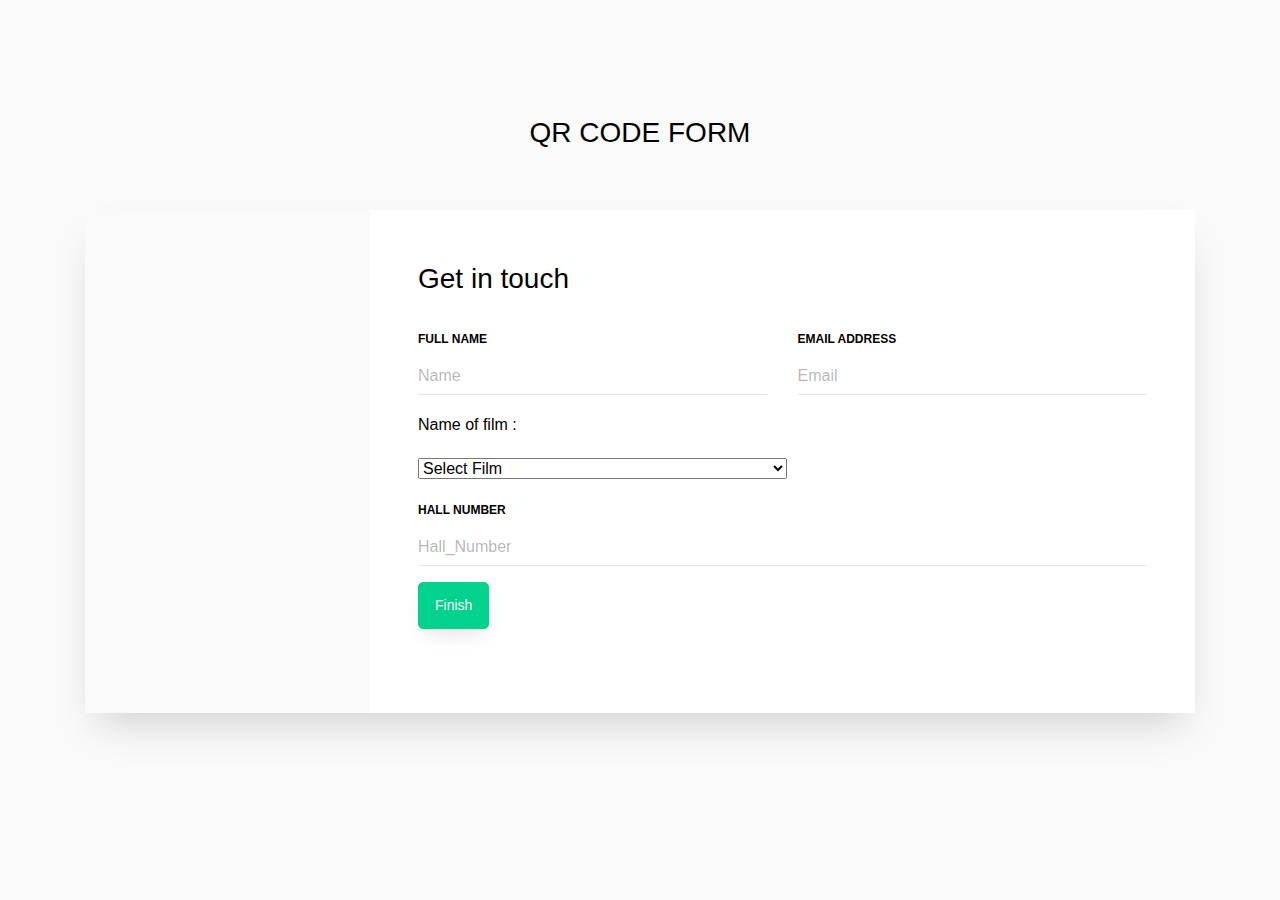
<file: form-data-to-qr-code-main/index.html>
<!doctype html>
<html lang="en">

<head>
	<title>QR Code Form</title>
	<meta charset="utf-8">
	<meta name="viewport" content="width=device-width, initial-scale=1, shrink-to-fit=no">

	<link href='https://fonts.googleapis.com/css?family=Roboto:400,100,300,700' rel='stylesheet' type='text/css'>

	<link rel="stylesheet" href="https://stackpath.bootstrapcdn.com/font-awesome/4.7.0/css/font-awesome.min.css">

	<link rel="stylesheet" href="css/style.css">
	<link rel="icon" type="image/x-icon" href="images/qr_x1uaql5hu43a.svg">

</head>

<body>
	<section class="ftco-section">
		<div class="container">
			<div class="row justify-content-center">
				<div class="col-md-6 text-center mb-5">
					<h2 class="heading-section">QR CODE FORM </h2>
				</div>
			</div>
			<div class="row justify-content-center">
				<div class="col-md-12">
					<div class="wrapper">

						<div class="row">
							<div class="col-md-3">
								<div id="qrcode" class="mt-5 text-center">

								</div>
							</div>
							<div class="col-md-9">
								<div class="row no-gutters">
									<div class="col-lg-12 col-md-12 order-md-last d-flex align-items-stretch">
										<div class="contact-wrap w-100 p-md-5 p-4">
											<h3 class="mb-4" style="font-family:'Gill Sans', 'Gill Sans MT', Calibri, 'Trebuchet MS', sans-serif;">Get in touch</h3>
											<div id="form-message-warning" class="mb-4"></div>
											<div id="form-message-success" class="mb-4">
												Your message was sent, thank you!
											</div>
											<form method="POST" id="contactForm" name="contactForm" class="contactForm">
												<div class="row">
													<div class="col-md-6">
														<div class="form-group">
															<label class="label" for="name" style="font-family:'Gill Sans', 'Gill Sans MT', Calibri, 'Trebuchet MS', sans-serif;">Full Name</label>
															<input type="text" class="form-control" name="name"
																id="name" placeholder="Name">
														</div>
													</div>
													<div class="col-md-6">
														<div class="form-group">
															<label class="label" for="email" style="font-family:'Gill Sans', 'Gill Sans MT', Calibri, 'Trebuchet MS', sans-serif">Email Address</label>
															<input type="email" class="form-control" name="email"
																id="email" placeholder="Email">
														</div>
													</div>
													<div class="col-md-12">
														<label for="Movie_Name" class="form-group" style="font-family: 'Gill Sans', 'Gill Sans MT', Calibri, 'Trebuchet MS', sans-serif; color: black;" >Name of film : </label>
														<br>
														<select name="exampleInputtypeofcin" id="Movie_Name" class="form-group" style="font-family:'Gill Sans', 'Gill Sans MT', Calibri, 'Trebuchet MS', sans-serif;">
															<option value="" disabled selected >Select Film</option>
															<optgroup label="English movies">
																<option value="Avatar: The Way of Water">Avatar: The Way of Water</option>
																<option value="The Woman King">The Woman King</option>
																<option value="Violent Night">Violent Night</option>
																<option value="Savage Salvation">Savage Salvation</option>
																<option value="Black Adam">Black Adam</option>
																<option value="Nikki & Nora: Sister Sleuths">Nikki & Nora: Sister Sleuths</option>
																<option value="Agatha">Agatha</option>
																<option value="Overdose">Overdose</option>
																<option value="The Curse of La Patasola">The Curse of La Patasola</option>
															</optgroup>

															<optgroup label="Arabic movies">
																<option value="Love you (بحبك)">Love you (بحبك)</option>
																<option value="Spider (العنكبوت)">Spider (العنكبوت)</option>
																<option value="their uncle (عمهم)">their uncle (عمهم)</option>
																<option value="Fourth man (الرجل الرابع)">Fourth man (الرجل الرابع)</option>
																<option value="Kira and the jinn (كيره والجن)">Kira and the jinn (كيره والجن)</option>
																<option value="The light of my eyes movie (نور عيني)">The light of my eyes movie (نور عيني)</option>
																<option value="Another one (واحد تاني)">Another one (واحد تاني)</option>
																<option value="Mazinger plan (خطة مازنجر)">Mazinger plan (خطة مازنجر)</option>
																<option value="Open invitation (الدعوة عامة)">Open invitation (الدعوة عامة)</option>
															</optgroup>

															<optgroup label="Anime movies">
																<option value="Lyle, Lyle, Crocodile">Lyle, Lyle, Crocodile</option>
																<option value="The Amazing Maurice">The Amazing Maurice</option>
																<option value="Guillermo del Toro's Pinocchio">Guillermo del Toro's Pinocchio</option>
																<option value="Brave">Brave</option>
																<option value="Night at the Museum: Kahmunrah Rises Again">Night at the Museum: Kahmunrah Rises Again</option>
																<option value="Howl's Moving Castle">Howl's Moving Castle</option>
																<option value="Detective Conan: The Bride of Halloween">Detective Conan: The Bride of Halloween</option>
																<option value="Encanto">Encanto</option>
																<option value="Finnick">Finnick</option>
															</optgroup>
														</select>
													</div>
													<div class="col-md-12">
														<div class="form-group">
															<label class="label" for="Hall_Number" style="font-family:'Gill Sans', 'Gill Sans MT', Calibri, 'Trebuchet MS', sans-serif;">Hall Number</label>
															<input type="text" class="form-control" name="Hall_Number"
																id="Hall_Number" placeholder="Hall_Number">
														</div>
													</div>
													<div class="col-md-12">
														<div class="form-group">
															<input type="submit" value="Finish"
																class="btn btn-primary" onclick="generateqr()">
															<div class="submitting"></div>
														</div>
													</div>
												</div>
											</form>
										</div>
									</div>
								</div>
								
						</div>
					</div>
				</div>
			</div>
		</div>


		</div>

		</div>
		</div>
		</div>
	</section>


	<script src="js/jquery.min.js"></script>
	<script src="js/popper.js"></script>
	<script src="js/bootstrap.min.js"></script>
	<script src="js/jquery.validate.min.js"></script>
	<script src="js/main.js"></script>

	<script>

		function generateqr() {
			var name = document.getElementById('name').value;
			var email = document.getElementById('email').value;
			var Movie_Name = document.getElementById('Movie_Name').value;
			var Hall_Number = document.getElementById('Hall_Number').value;

			console.log('Name: ' + name + " " + email + " " + Movie_Name + " " + Hall_Number);

			var url = "https://chart.googleapis.com/chart?cht=qr&chs=200x200&chl=Name:" +
			name + "%0a Email: " + email + " Movie_Name " + Movie_Name + " Hall_Number " + Hall_Number;

			var ifr = `<iframe src="${url}" height="200" width="200"></iframe>`;

			document.getElementById('qrcode').innerHTML = ifr;
		}

	</script>

</body>

</html>
</file>
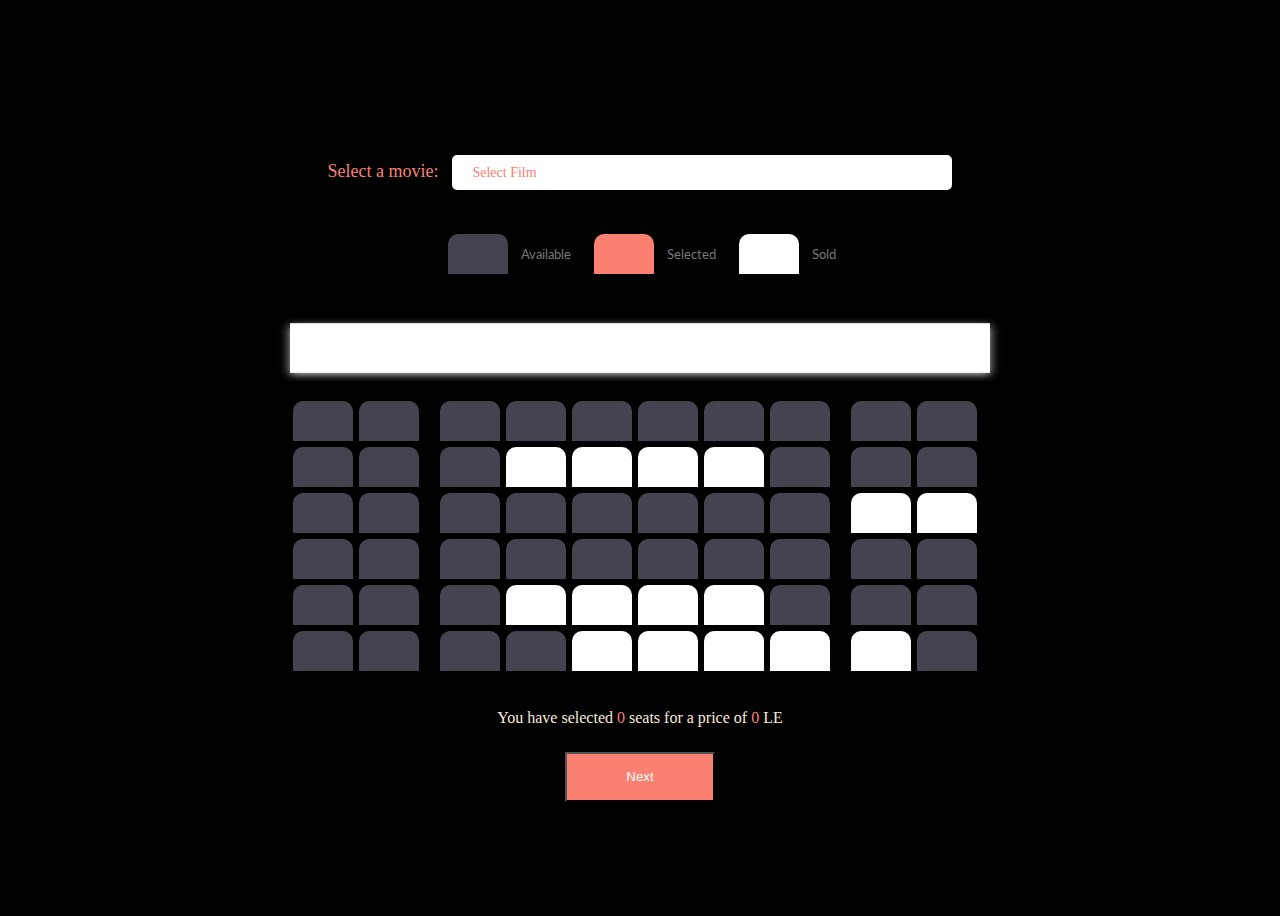
<file: seats.html>
<!DOCTYPE html>
<html lang="en">
  <head>
    <meta charset="UTF-8" />
    <meta http-equiv="X-UA-Compatible" content="IE=edge" />
    <meta name="viewport" content="width=device-width, initial-scale=1.0" />
    <link rel="stylesheet" href="seat.css" />
    <title>Movie Seat Booking</title>
    <link rel="icon" type="image/x-icon" href="icon/Image_icon/desk-chair_96892.png">
  </head>
  <body>
    <div class="movie-container">
      <label style="color: salmon; font-family: cursive; font-size: large;"> Select a movie:</label>
      <select id="movie" onclick="setMovieData()">
        <option value="" disabled selected>Select Film</option>
        <optgroup label="English movies">
            <option value="200 EGP">Avatar: The Way of Water</option>
            <option value="150 EGP">The Woman King</option>
            <option value="150 EGP">Violent Night</option>
            <option value="300 EGP">Savage Salvation</option>
            <option value="100 EGP">Black Adam</option>
            <option value="120 EGP">Nikki & Nora: Sister Sleuths</option>
            <option value="130 EGP">Agatha</option>
            <option value="170 EGP">Overdose</option>
            <option value="100 EGP">The Curse of La Patasola</option>
        </optgroup>

        <optgroup label="Arabic movies">
            <option value="300 EGP">Love you (بحبك)</option>
            <option value="160 EGP">Spider (العنكبوت)</option>
            <option value="200 EGP">their uncle (عمهم)</option>
            <option value="130 EGP">Fourth man (الرجل الرابع)</option>
            <option value="180 EGP">Kira and the jinn (كيره والجن)</option>
            <option value="240 EGP">The light of my eyes movie (نور عيني)</option>
            <option value="250 EGP">Another one (واحد تاني)</option>
            <option value="200 EGP">Mazinger plan (خطة مازنجر)</option>
            <option value="260 EGP">Open invitation (الدعوة عامة)</option>
        </optgroup>

        <optgroup label="Anime movies">
            <option value="200 EGP">Lyle, Lyle, Crocodile</option>
            <option value="250 EGP">The Amazing Maurice</option>
            <option value="240 EGP">Guillermo del Toro's Pinocchio</option>
            <option value="300 EGP">Brave</option>
            <option value="210 EGP">Night at the Museum: Kahmunrah Rises Again</option>
            <option value="220 EGP">Howl's Moving Castle</option>
            <option value="150 EGP">Detective Conan: The Bride of Halloween</option>
            <option value="170 EGP">Encanto</option>
            <option value="180 EGP">Finnick</option>
        </optgroup>
      </select>
    </div>

    <ul class="showcase">
        <li>
            <div class="seat"></div>
            <small>Available</small>
        </li>
        <li>
            <div class="seat selected"></div>
            <small>Selected</small>
        </li>    
        <li>
            <div class="seat occupied"></div>
            <small>Sold</small>
        </li>
    </ul>
    <div class="container">
        <div class="screen"></div>
        <div class="row">
            <div class="seat"></div>
            <div class="seat"></div>
            <div class="seat"></div>
            <div class="seat"></div>
            <div class="seat"></div>
            <div class="seat"></div>
            <div class="seat"></div>
            <div class="seat"></div>
            <div class="seat"></div>
            <div class="seat"></div>
        </div>
        <div class="row">
            <div class="seat"></div>
            <div class="seat"></div>
            <div class="seat"></div>
            <div class="seat occupied"></div>
            <div class="seat occupied"></div>
            <div class="seat occupied"></div>
            <div class="seat occupied"></div>
            <div class="seat"></div>
            <div class="seat"></div>
            <div class="seat"></div>
        </div>
        <div class="row">
            <div class="seat"></div>
            <div class="seat"></div>
            <div class="seat"></div>
            <div class="seat"></div>
            <div class="seat"></div>
            <div class="seat"></div>
            <div class="seat"></div>
            <div class="seat"></div>
            <div class="seat occupied"></div>
            <div class="seat occupied"></div>
        </div>
        <div class="row">
            <div class="seat"></div>
            <div class="seat"></div>
            <div class="seat"></div>
            <div class="seat"></div>
            <div class="seat"></div>
            <div class="seat"></div>
            <div class="seat"></div>
            <div class="seat"></div>
            <div class="seat"></div>
            <div class="seat"></div>
        </div>
        <div class="row">
            <div class="seat"></div>
            <div class="seat"></div>
            <div class="seat"></div>
            <div class="seat occupied"></div>
            <div class="seat occupied"></div>
            <div class="seat occupied"></div>
            <div class="seat occupied"></div>
            <div class="seat"></div>
            <div class="seat"></div>
            <div class="seat"></div>
        </div>
        <div class="row">
            <div class="seat"></div>
            <div class="seat"></div>
            <div class="seat"></div>
            <div class="seat"></div>
            <div class="seat occupied"></div>
            <div class="seat occupied"></div>
            <div class="seat occupied"></div>
            <div class="seat occupied"></div>
            <div class="seat occupied"></div>
            <div class="seat"></div>
        </div>
    </div>
    <p class="text">
        You have selected <span id="count">0</span> seats for a price of <span id="total">0</span> LE
    </p>
    <div class="buttonch">
        <button type="submit" class="btn btn-primary" style="background-color: salmon;position: relative; width: 150px; height: 50PX;"><a href="form-data-to-qr-code-main/index.html" target="_blank" style="color: white;">Next</a></button>
    </div>
    <script src="seats.js"></script>
  </body>
</html>
</file>
<file: seat.css>
@import url('https://fonts.googleapis.com/css?family=Lato&display=swap');

* {
  box-sizing: border-box;
}

body {
  background-color: black;
  display: flex;
  flex-direction: column;
  color: antiquewhite;
  align-items: center;
  justify-content: center;
  height: 100vh;
  font-family: 'Lato', 'sans-serif';
}

#movie{
    font-family: cursive;
    color: salmon;
}

.movie-container {
  margin: 20px 0;
  
}

.movie-container select {
  background-color: #fff;
  border: 0;
  border-radius: 5px;
  font-size: 14px;
  margin-left: 10px;
  padding: 10px 20px 10px 20px;
  -moz-appearance: none;
  -webkit-appearance: none;
  appearance: none;
  width: 500px;
}

.container {
  width: 700px;
  margin-bottom: 30px;
}

.seat {
  background-color: #444451;
  width: 60px;
  height: 40px;
  margin: 3px;
  border-top-left-radius: 10px;
  border-top-right-radius: 10px;
}

.seat.selected {
  background-color: salmon;
}

.seat.occupied {
  background-color: #fff;
}

.seat:nth-of-type(2) {
  margin-right: 18px;
}

.seat:nth-last-of-type(2) {
  margin-left: 18px;
}

.seat:not(.occupied):hover {
  cursor: pointer;
  transform: scale(1.2);
}

.showcase .seat:not(.occupied):hover {
  cursor: default;
  transform: scale(1);
}

.showcase {
  background-color: rgba(0, 0, 0, 0.1);
  padding: 5px 10px;
  border-radius: 5px;
  color: #777;
  list-style-type: none;
  display: flex;
  justify-content: space-between;
}

.showcase li {
  display: flex;
  align-items: center;
  justify-content: center;
  margin: 0 10px;
}

.showcase li small {
  margin-left: 10px;
}

.row {
  display: flex;
}

.screen {
  background-color: #fff;
  height: 70px;
  width: 100%;
  margin: 15px 0;
  transform: rotateX(-45deg);
  box-shadow: 0 3px 10px rgba(255, 255, 255, 0.75);
}

p.text {
  margin: 5px 0;
  font-family: cursive;
}

p.text span {
  color: salmon;
}

a {
  text-decoration: none;
}

.buttonch{
    font-family: cursive;
    position: relative;
    top:20px ;
}
</file>
